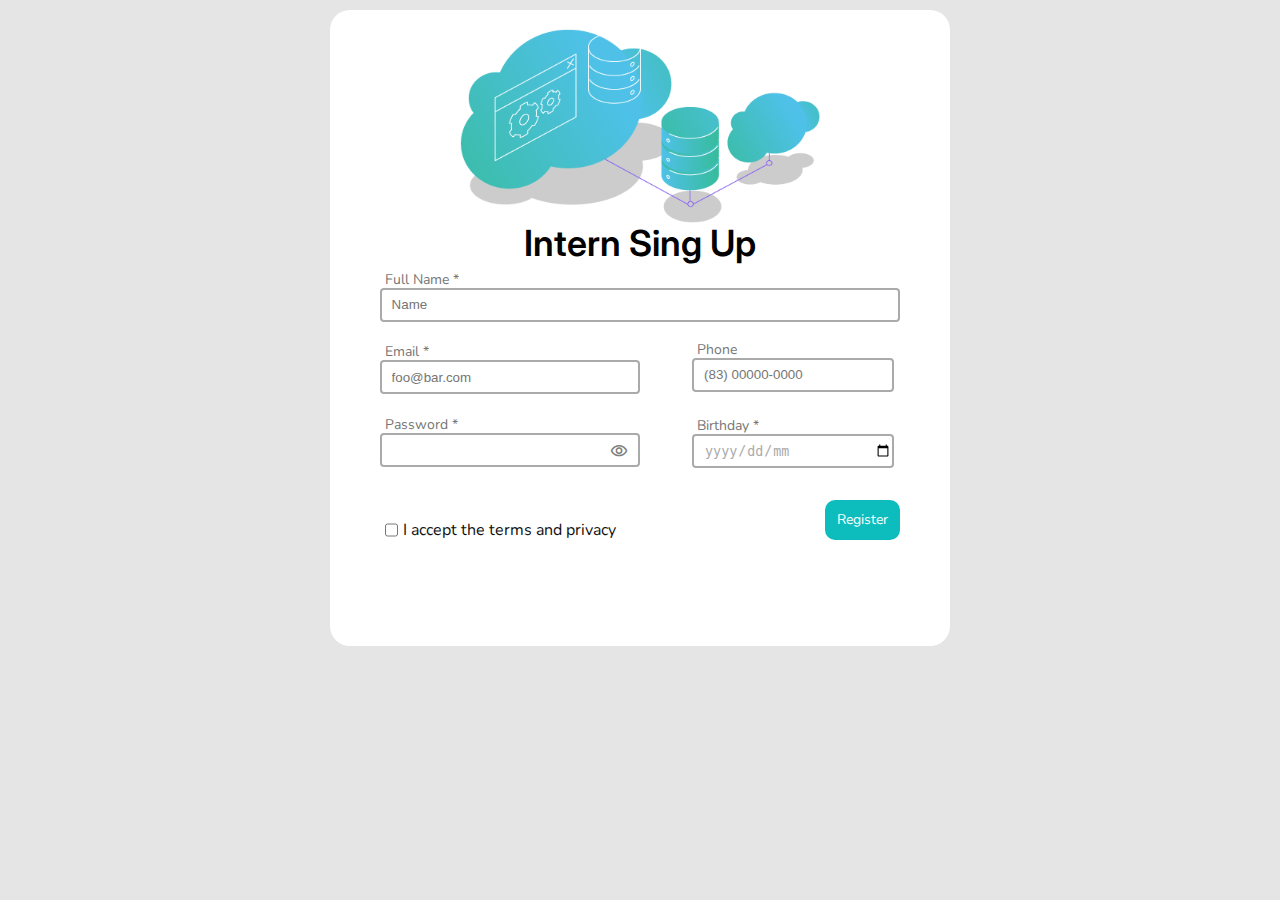
<file: index.html>
<!DOCTYPE html>
<html lang="en">
<head>
    <meta charset="UTF-8">
    <meta http-equiv="X-UA-Compatible" content="IE=edge">
    <meta name="viewport" content="width=device-width, initial-scale=1.0">
    <title>Intern Sing Up</title>
    <link rel="stylesheet" type="text/css" href="CSS/style.css">
    <link rel="stylesheet" type="text/css" href="https://fonts.googleapis.com/icon?family=Material+Icons+Outlined">
    <link rel="preconnect" href="https://fonts.googleapis.com">
    <link rel="preconnect" href="https://fonts.gstatic.com" crossorigin>
    <link href="https://fonts.googleapis.com/css2?family=Inter:wght@600&family=Nunito&display=swap" rel="stylesheet">

</head>
<body>
    <main class="main-page">
        <div class="header-page">
            <img  class="img" src="data.png"> 
            <h1>Intern Sing Up</h1>
        </div>
        <form class="form-all">
            <div class="forms">
                <section class="form-name">
                    <label for="form-FullName">Full Name *</label>
                    <input type="text" name="FullName" id="form-FullName" placeholder="Name" >
                    <div class="wrong-message" id="name-error"></div>
                </section>

                <section class="form-email">
                    <label for="form-Email">Email *</label>
                    <input type="email" name="Email" id="form-Email" placeholder="foo@bar.com" >
                    <div class="wrong-message" id="email-error"></div>
                </section>

                <section class="form-phone">
                    <label for="formPhone">Phone</label>
                    <input type="tel" name="Phone" id="formPhone" placeholder="(83) 00000-0000">
                    <div class="wrong-message" id="phone-error"></div>
                </section>

                <section class="form-password">
                    <label for="form-Password">Password *</label>
                    
                    <input type="password" name="Password" id="form-Password" >
                    <span class="material-icons-outlined" id="visiblity-toggle">
                        visibility
                    </span>
                    <div class="wrong-message" id="password-error"></div>
                </section>

                <section class="form-birthday">
                    <label for="form-Birthday">Birthday *</label>
                    <input type="date" name="Birthday" id="form-Birthday"> 
                    <div class="wrong-message" id="age-error"></div>
                </section>

                <div class="all">
                    <section class="form-checkbox">
                        <label for="Form-Checkbox">I accept the terms and privacy
                            <input type="checkbox" name="FormCheckbox" id="Form-Checkbox">
                            <span class="check"></span>
                            <div class="wrong-message" id="check-error"></div>
                        </label>
                    </section>

                    <div class="button_register">
                        <button id="button_register" type="submit">Register</button>
                    </div>
                </div>
            </div>
        </form>
    </main>

    <script src="js/eyepassword.js"></script>
    <script src="js/checkinputs.js"></script>

</body>
</html>
</file>
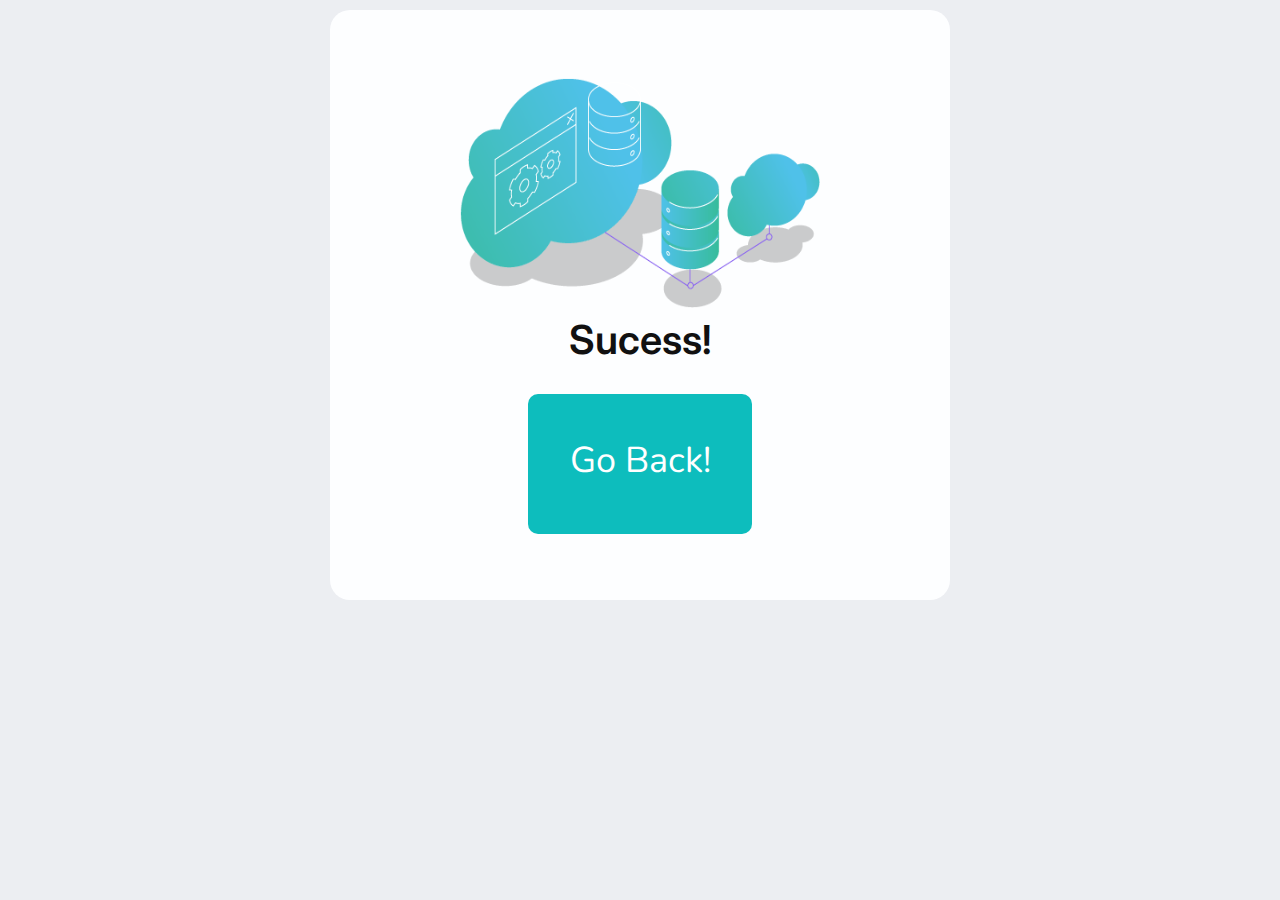
<file: sucess.html>
<!DOCTYPE html>
<html lang="en">
<head>
    <meta charset="UTF-8">
    <meta http-equiv="X-UA-Compatible" content="IE=edge">
    <meta name="viewport" content="width=device-width, initial-scale=1.0">
    <title>Sucess</title>
    <link rel="stylesheet" type="text/css" href="CSS/styleSucess.css">
    <link rel="preconnect" href="https://fonts.googleapis.com">
    <link rel="preconnect" href="https://fonts.gstatic.com" crossorigin>
    <link href="https://fonts.googleapis.com/css2?family=Inter:wght@600&family=Nunito&display=swap" rel="stylesheet">
</head>
<body>
    <main class="sucess-page">
        <div class="body-web">
            <img class="img" src="data.png">
            <h1>Sucess!</h1>
        </div>

        <div class="button-back">
            <a href="index.html"><button id="buttonBack" type="button" >Go Back!</button></a>
        </div>
    </main>
</body>
</html>
</file>
<file: CSS/style.css>
*{
    margin: 0;
    padding: 0;
}
body{
    height: 100%;
    width: 100%;
    margin-top: 10px;
    background: #E5E5E5;
    display: flex;
    align-items: center;
    justify-content: center;
}

.main-page{
    display: flex;
    width: 620px;
    height: 636px;
    background: #FFFFFF;
    border-radius: 20px;
    flex-wrap: wrap;
    justify-content: center;
}

.header-page{
    display: flex;
    flex-flow: column wrap;
    align-items: center;
    justify-content: center;
    margin: -5% 0 -5%;
}

.header-page img{
    width: 80%;
    height: 60%;
    margin-bottom: 10px;
}

.header-page h1{
    font-family: Inter;
    font-style: normal;
    font-weight: 600;
    font-size: 36px;
    line-height: 20px;
}

.forms{
    display: flex;
    flex-wrap: wrap;
    justify-content: space-between;
    align-items: center;
    padding: 0 8%;
}

.form-name label, .form-email label, .form-phone label, .form-password label, .form-birthday label{
    font-family: Nunito;
    font-style: normal;
    font-weight: normal;
    font-size: 14px;
    line-height: 16px;
    margin-left: 5px;
    color: #767676;
}

.form-name{
    width: 100%;
    display: flex;
    flex-wrap: wrap;
    flex-direction: column;
    margin-bottom: 10px;
}

.form-name input, .form-email input{
    height: 30px;
    padding-left: 10px;
    color: #767676;
    border: 2px solid #AAAAAA;
    border-radius: 4px;
    
}

.form-email{
    width:50%;
    display: flex;
    flex-wrap: wrap;
    flex-direction: column;
    margin-bottom: 10px;
}

.form-phone{
    width:40%;
    display: flex;
    flex-wrap: wrap;
    flex-direction: column;
    margin-bottom: 15px;
}
.form-phone input{
    width: 90%;
    color: #AAAAAA;
    border: 2px solid #AAAAAA;
    border-radius: 4px;
    height: 30px;
    padding-left: 10px;
}
.form-password{
    width:50%;
    display: flex;
    flex-wrap: wrap;
    flex-direction: column;
    margin-bottom: 20px;
}
.form-password input{
    height: 30px;
    padding-left: 10px;
    color: #AAAAAA;
    border: 2px solid #AAAAAA;
    border-radius: 4px;
    
}

.form-birthday{
    width: 40%;
    display: flex;
    flex-wrap: wrap;
    flex-direction: column;
    margin-bottom: 20px;
}
.form-birthday input{
    width: 90%;
    height: 30px;
    padding-left: 10px;
    color: #AAAAAA;
    border: 2px solid #AAAAAA;
    border-radius: 4px;
}

.form-checkbox{
    display: flex;
    justify-content: flex-start;
    align-items: center;

    font-family: Nunito;
    font-style: normal;
    font-weight: normal;
    font-size: 16px;
    line-height: 18px;
    color: #111111;
}
.form-checkbox input{
    margin-right: 5px;
}
.form-checkbox label{
    display: flex;
    flex-direction: row-reverse;
}

/*modificação do checkbox
.form-checkbox input{
    opacity: 0;
}

.check{
    left: -20px;
    top: 0;
    width: 15px;
    height: 15px;
    background: #ccc;
    position: absolute;
    border-radius: 3px;
    box-shadow: 0 3px 6px #888;
}

.form-checkbox input:checked ~ .check{
    background-color: #0DBDBD;
}

.form-checkbox .check::after{
    left: 5px;
    width: 3px;
    height: 10px;
    border: solid white;
    border-width: 0 3px 3px 0;
    -webkit-transform: rotate(45deg);
    -ms-transform: rotate(45deg);
    transform: rotate(45deg);
}

.check::after{
    content: "";
    position: absolute;
    display: none;
}

.form-checkbox input:checked ~ .check::after{
    display: block;
}*/


button{
    display: flex;
    flex-wrap: wrap;
    flex-direction: row;
    align-items: center;
    padding: 0px 12px;

    font-family: Nunito;
    font-style: normal;
    font-weight: normal;
    font-size: 14px;
    line-height: 18px;
    color: white;

    height: 40px;
    margin-bottom: 20px;
    background: #0DBDBD;
    border: none;
    border-radius: 10px;
    cursor: pointer; /*trocar pela mãozinha*/
}

.wrong-message{
    margin-left: 5px;
    margin-top: 10px;
    font-family: Nunito;
    font-style: normal;
    font-weight: normal;
    font-size: 14px;
    line-height: 1px;
    color: red;
}

#visiblity-toggle{
    color: grey;
    cursor: pointer;
    margin-left: 230px;
    margin-top: -25px;
    margin-bottom: 10px;
    font-size: 18px;
}

#form-Birthday::-webkit-datetime-edit-fields-wrapper{
    display: flex;
    flex-direction: row-reverse;
    justify-content: flex-end;
}


.all{
    width: 100%;
    display: flex;
    flex-wrap: wrap;
    align-items: center;
    justify-content: space-between;
}

@media (max-width:650px){
    body{
        background: #FFFFFF;
    }
    .main-page{
        height: 100%;
        width: 100%;
    }
    .header{
        margin: 30px;
    }
    .header img{
        height: 100px;
        width: 213px;
        margin: 20px auto;
    }
    .header h1{
        width: 755px;
        height: 24px;
        font-size: 10px;
        line-height: 10px;
        margin-bottom: 40px;
    }
    .form-name{
        order:0;
    }
    .form-email{
        order: 1;
        width:100%;
    }
    .form-password{
        order: 2;
        width:100%;
    }
    .form-password input{
        margin-bottom: 0px;
    }
    .form-phone{
        width: 43%;
        margin-top: -10px;
        order: 3;
        margin-bottom: 10px;
    }
    .form-birthday{
        width: 46%;
        order: 4;
        margin-bottom: 10px;
        margin-top: -10px;
    }
    .form-birthday label{
        margin-left: -20px;
    }
    .form-birthday input{
        margin-bottom: 0px;
        margin-left: -20px;
    }
    .all {
        order: 5;
    }
    .form-checkbox{
        
        margin-bottom: 10px;
        width: 100%;
    }
    .button_register{
        margin-bottom: 20px;
        display: flex;
        flex-wrap: wrap;
        width: 100%;
    }
    .button_register button{
        width: 100%;
        height: 40px;
        background: #0DBDBD;
        justify-content: center;
        align-items: center;
    }

    #visiblity-toggle{
        margin-left: 240px;
        margin-top: -25px;
    }
}
</file>
<file: CSS/styleSucess.css>
*{
    margin: 0;
    padding: 0;
}

body{
    height: 100%;
    width: 100%;
    margin-top: 10px;
    background: #ECEEF2;
    display: flex;
    align-items: center;
    justify-content: center;
   
}

.sucess-page{
    display: flex;
    flex-flow: column wrap;
    align-items: center;
    justify-content: center;
    width: 620px;
    height: 590px;
    background: #FDFEFF;
    border-radius: 20px;
    
}

.body-web{
    display: flex;
    flex-flow: column wrap;
    align-items: center;
    justify-content: center;
    margin-bottom: 10px;
}

.body-web img{
    width: 90%;
    height: 75%;
    margin-bottom: 20px;
}

.body-web h1{
    margin-bottom: 30px;
    font-family: Inter;
    font-style: normal;
    font-weight: 600;
    font-size: 40px;
    line-height: 24px;
    color: #111111;
}

.button-back{
    display: flex;
    flex-direction: row;
    justify-content: center;
    align-items: center;
    padding: 0px 12px;

    width: 200px;
    height: 140px;
    background: #0DBDBD;
    border-radius: 10px;
    cursor: pointer;
}

#buttonBack{
    font-family: Nunito;
    font-style: normal;
    font-weight: normal;
    font-size: 36px;
    line-height: 18px;
    cursor: pointer;

    background-color: #0DBDBD;
    border: none;
    color: #FFFFFF;
}

@media (max-width:650px) {
    body{
        background: #FDFEFF;
    }
    .sucess-page{
        height: 100%;
        width: 100%;
    }
    .body-web{
        display: flex;
        flex-flow: column wrap;
        margin: 30px;
        justify-content: center;
        align-items: center;
    }
    .body-web img{
        width: 213px;
        height: 124px;
    }
    .body-web h1{
        height: 24px;
        justify-content: center;
        align-items: center;
    }
}
</file>
